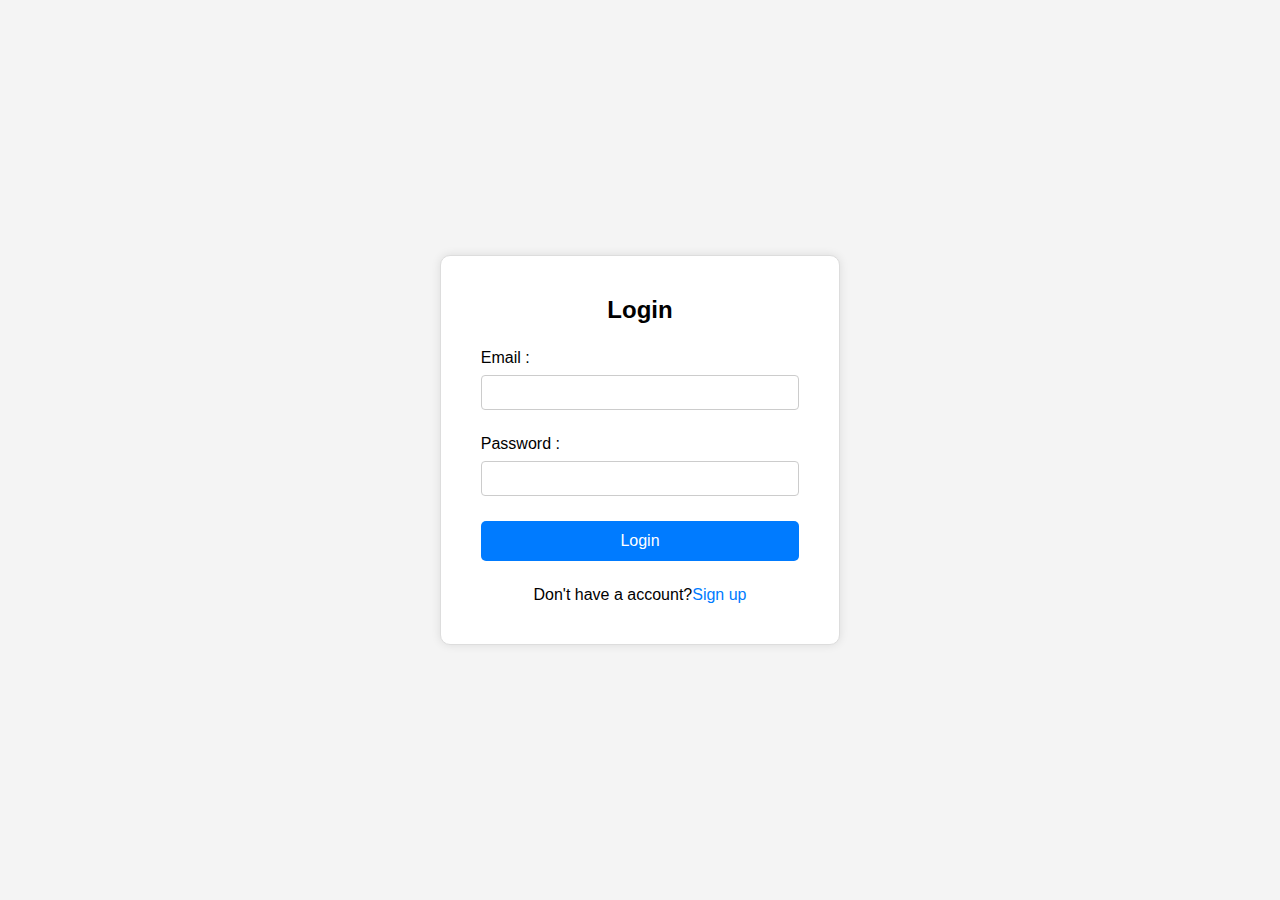
<file: index.html>
<!DOCTYPE html>
<html lang="en">
  <head>
    <meta charset="UTF-8" />
    <meta name="viewport" content="width=device-width, initial-scale=1.0" />
    <title>Login</title>
    <link rel="stylesheet" href="./style.css" />
  </head>
  <body>
    <div class="container">
      <div class="form">
        <h2>Login</h2>
        <div class="em" >
          <label for="email">Email :</label>
          <input type="email" id="email" />
        </div>
        <div class="ps" >
          <label for="password">Password :</label>
          <input type="password" id="password" />
        </div>
        <button>Login</button>
        <h4>Don't have a account?<a href="./signup.html">Sign up</a></h4>
      </div>
    </div>

    <script src="./script.js"></script>
  </body>
</html>
</file>
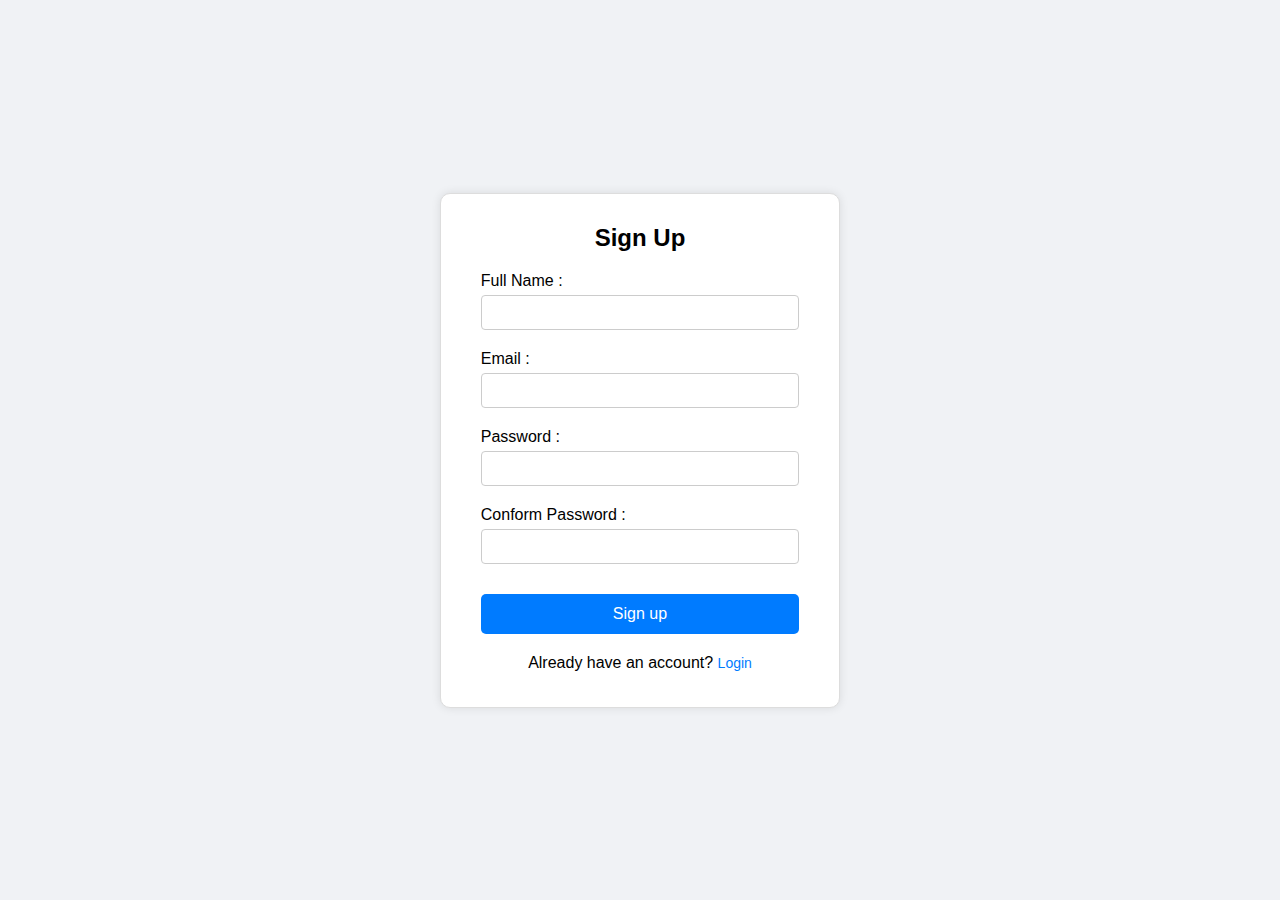
<file: signup.html>
<!DOCTYPE html>
<html lang="en">
<head>
    <meta charset="UTF-8">
    <meta name="viewport" content="width=device-width, initial-scale=1.0">
    <title>Sign up</title>
    <link rel="stylesheet" href="./signup.css">
</head>
<body>
    <div class="container">
      <div class="form">
        <h2>Sign Up</h2>

        <div class="fn">
            <label for="name">Full Name :</label>
            <input type="text">
        </div>
        <div class="em">
          <label for="email">Email :</label>
          <input type="email" id="email" />
        </div>
        <div class="ps">
          <label for="password">Password :</label>
          <input type="password" id="password" />
        </div>
        <div class="cps">
            <label for="cpass">Conform Password :</label>
            <input type="password">
        </div>
        <button>Sign up</button>
        <h4>Already have an account? <a href="./index.html">Login</a></h4>
      </div>
    </div>
    <script src="./script.js"></script>
</body>
</html>
</file>
<file: style.css>
* {
    margin: 0;
    padding: 0;
    /* Fixed typo: font-style handles italics, font-family handles the font type */
    font-family: Arial, sans-serif; 
    box-sizing: border-box;
}

.container {
    display: flex;
    justify-content: center;
    align-items: center;
    min-height: 100vh; /* changed height to min-height for safety on small screens */
    background-color: #f4f4f4; /* Optional: adds a light gray background behind the box */
}

.form {
    display: flex;
    flex-direction: column;
    align-items: center;
    justify-content: center;
    border: #ddd solid 1px;
    border-radius: 10px;
    background-color: white;
    box-shadow: 0 0 10px rgba(0, 0, 0, 0.1); /* Softened the shadow slightly */
    
    /* --- RESPONSIVE CHANGES HERE --- */
    width: 90%;          /* Occupies 90% of screen on mobile */
    max-width: 400px;    /* Stops growing at 400px on desktop (approx 25% of large screen) */
    height: auto;        /* Allows box to grow if you add more fields */
    padding: 40px 0;     /* Adds internal breathing room since we removed fixed height */
    gap: 25px;
}

.em, .ps {
    display: flex;
    flex-direction: column;
    width: 80%;
    gap: 8px;
    font-size: 16px;
}

button {
    background-color: #007bff;
    color: white;
    width: 80%;
    border-radius: 5px;
    height: 40px;       /* Increased slightly for better touch target on mobile */
    border: none;
    cursor: pointer;    /* Adds a hand icon when hovering */
    font-size: 16px;
}

a {
    text-decoration: none;
    color: #007bff;
}

input {
    height: 35px;
    font-size: 16px;
    padding-left: 10px; /* Adds space so text doesn't touch the border */
    border: 1px solid #ccc;
    border-radius: 4px;
}

h4 {
    font-weight: 300;
}

button:hover {
    transform: scale(1.02); /* scale property is usually used with transform */
}

/* --- OPTIONAL: EXTRA SAFETY FOR MOBILE --- */
@media screen and (max-width: 480px) {
    .form {
        width: 95%; /* Make it slightly wider on very small phones */
        padding: 30px 0;
    }
}
</file>
<file: signup.css>
* {
  margin: 0;
  padding: 0;
  box-sizing: border-box;
  /* Fixed typo: font-style is for italics. Use font-family for the font type. */
  font-family: Arial, sans-serif;
}

.container {
  display: flex;
  justify-content: center;
  align-items: center;
  min-height: 100vh; /* Ensures full screen height */
  background-color: #f0f2f5; /* Optional: Light grey background makes the white form pop */
}

.form {
  display: flex;
  flex-direction: column;
  align-items: center;
  justify-content: center;
  border: #ddd solid 1px;
  border-radius: 10px;
  background-color: white;
  box-shadow: 0 0 10px rgba(0, 0, 0, 0.1); /* Softer shadow */
  
  /* --- RESPONSIVE FIXES --- */
  width: 90%;           /* 90% width on mobile */
  max-width: 400px;     /* Stops growing at 400px on desktop */
  height: auto;         /* Let the height grow with the content */
  padding: 30px 0;      /* Add top/bottom padding instead of fixed height */
  gap: 20px;            /* Slightly reduced gap to fit more fields comfortably */
}

/* Grouped all field wrappers */
.em, .ps, .fn, .cps {
  display: flex;
  flex-direction: column;
  width: 80%;
  gap: 5px;
  font-size: 16px;
}

button {
  background-color: #007bff;
  color: white;
  width: 80%;
  border-radius: 5px;
  height: 40px;        /* Taller for better clicking */
  border: none;
  cursor: pointer;     /* Shows hand cursor on hover */
  font-size: 16px;
  margin-top: 10px;    /* Extra space before the button */
}

a {
  text-decoration: none;
  color: #007bff;
  font-size: 14px;     /* Slightly smaller font for links often looks cleaner */
}

input {
  height: 35px;        /* Slightly taller input */
  font-size: 16px;
  padding: 0 10px;     /* Adds internal spacing so text isn't stuck to the left */
  border: 1px solid #ccc;
  border-radius: 4px;
}

h4 {
  font-weight: 300;
  margin-bottom: 5px;
}

button:hover {
  transform: scale(1.02); /* Standard syntax for scaling */
  background-color: #0069d9; /* Slightly darker blue on hover for visual feedback */
}
</file>
